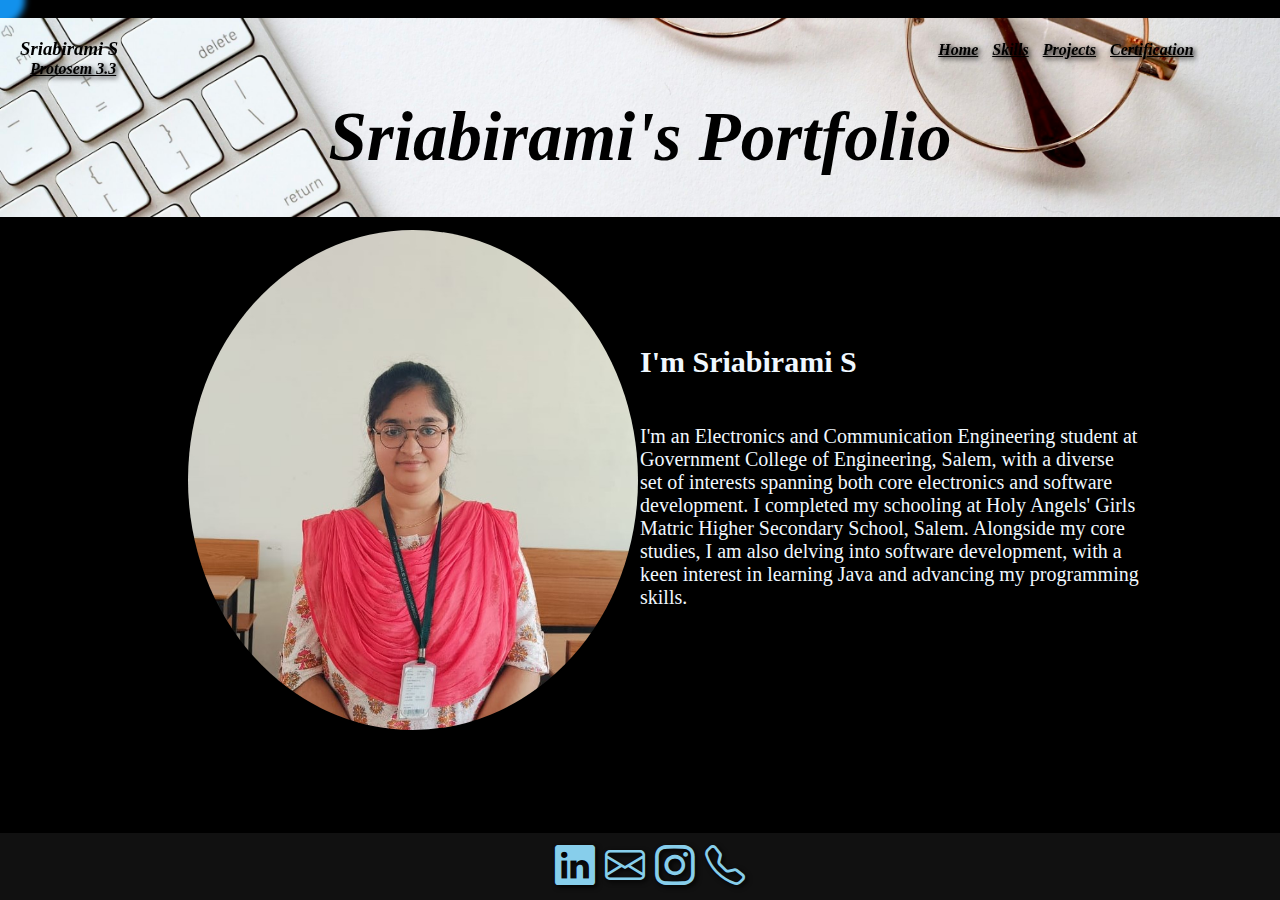
<file: index.html>
<!DOCTYPE html>
<html lang="en">
<head>
    <meta charset="UTF-8">
    <meta name="viewport" content="width=device-width, initial-scale=1.0">
    <title>Document</title>
    <link rel="stylesheet" href="./assets/css/styless.css">
    <link rel="stylesheet" href="https://cdn.jsdelivr.net/npm/bootstrap-icons@1.11.3/font/bootstrap-icons.min.css">
</head>
<body style="background-color:black;">
    <div class = "navigation">
        <br>
        <nav>
            <h3>Sriabirami S</h3>
            <ul>
                <li><a href="index.html"><b>Home</b></a></li>
               
                <li><a href="Skills.html"><b>Skills</b></a> </li>
                <li><a href="Projects.html"><b>Projects</b></a></li>
                <li><a href="certification.html"><b>Certification</b></a></li>
                <li><a href="protosem.html"><b>Protosem 3.3</b></a></li> 
               
            </ul>
            <h1>Sriabirami's Portfolio</h1>
        </nav>

    </div>
    
    <div class="content">
          <h2>I'm Sriabirami S</h2>
          <br><br>
          <p>
             I'm an Electronics and Communication Engineering student at Government College of Engineering, Salem, with a diverse set of interests spanning both core electronics and software development. I completed my schooling at Holy Angels' Girls Matric Higher Secondary School, Salem.  Alongside my core studies, I am also delving into software development, with a keen interest in learning Java and advancing my programming skills.

          </p>
          

    </div>
    <div class="image">
        <img  src="./assets/images/SRIABIRAMIS.jpg" alt="">
    </div>
    <br><br><br>
    <footer>
        <div class="icons">
            <a href="https://www.linkedin.com/in/sriabirami-s-91207a295" ><i class="bi bi-linkedin"></i></a>
        <a href="mailto:sriabirami.3.3@protosem.tech"><i class="bi bi-envelope"></i></a>
        <a href="https://www.instagram.com/abi__0210/"><i class="bi bi-instagram"></i></a>
        <a href="tel:+9361275297"><i class="bi bi-telephone"></i></a>
        </div>
    </footer>
    <div class="pointer"></div>
    <script>
        const pointer = document.querySelector('.pointer');
        const body = document.body;
        const trailLength = 15; // Adjust the number of trailing particles
        const trailParticles = [];
        const history = []; // Store mouse positions
        const historyLimit = 20; // How many past positions to remember
    
        let mouseX = 0;
        let mouseY = 0;
    
        for (let i = 0; i < trailLength; i++) {
            const trail = document.createElement('div');
            trail.classList.add('trail');
            body.appendChild(trail);
            trailParticles.push(trail);
        }
    
        body.addEventListener('mousemove', (e) => {
            mouseX = e.clientX;
            mouseY = e.clientY;
            pointer.style.left = `${mouseX}px`;
            pointer.style.top = `${mouseY}px`;
    
            pointer.style.width = '22px';
            pointer.style.height = '22px';
            setTimeout(() => {
                pointer.style.width = '20px';
                pointer.style.height = '20px';
            }, 100);
    
            // Add current mouse position to history
            history.push({ x: mouseX, y: mouseY });
            if (history.length > historyLimit) {
                history.shift(); // Remove the oldest position
            }
    
            updateTrail();
        });
    
        function updateTrail() {
            trailParticles.forEach((particle, index) => {
                const historyIndex = history.length - 1 - Math.floor(index * (history.length / trailParticles.length));
                const point = history[Math.max(0, historyIndex)];
    
                if (point) {
                    particle.style.left = `${point.x}px`;
                    particle.style.top = `${point.y}px`;
                    particle.style.opacity = (index / trailParticles.length); // Fade based on index
                    particle.style.transform = `translate(-50%, -50%) scale(${0.4 + (1 - index / trailParticles.length) * 0.6})`; // Scale based on index
                } else {
                    particle.style.opacity = 0; // Hide if no history yet
                }
            });
        }
    </script>
   
</body>
</html>
</file>
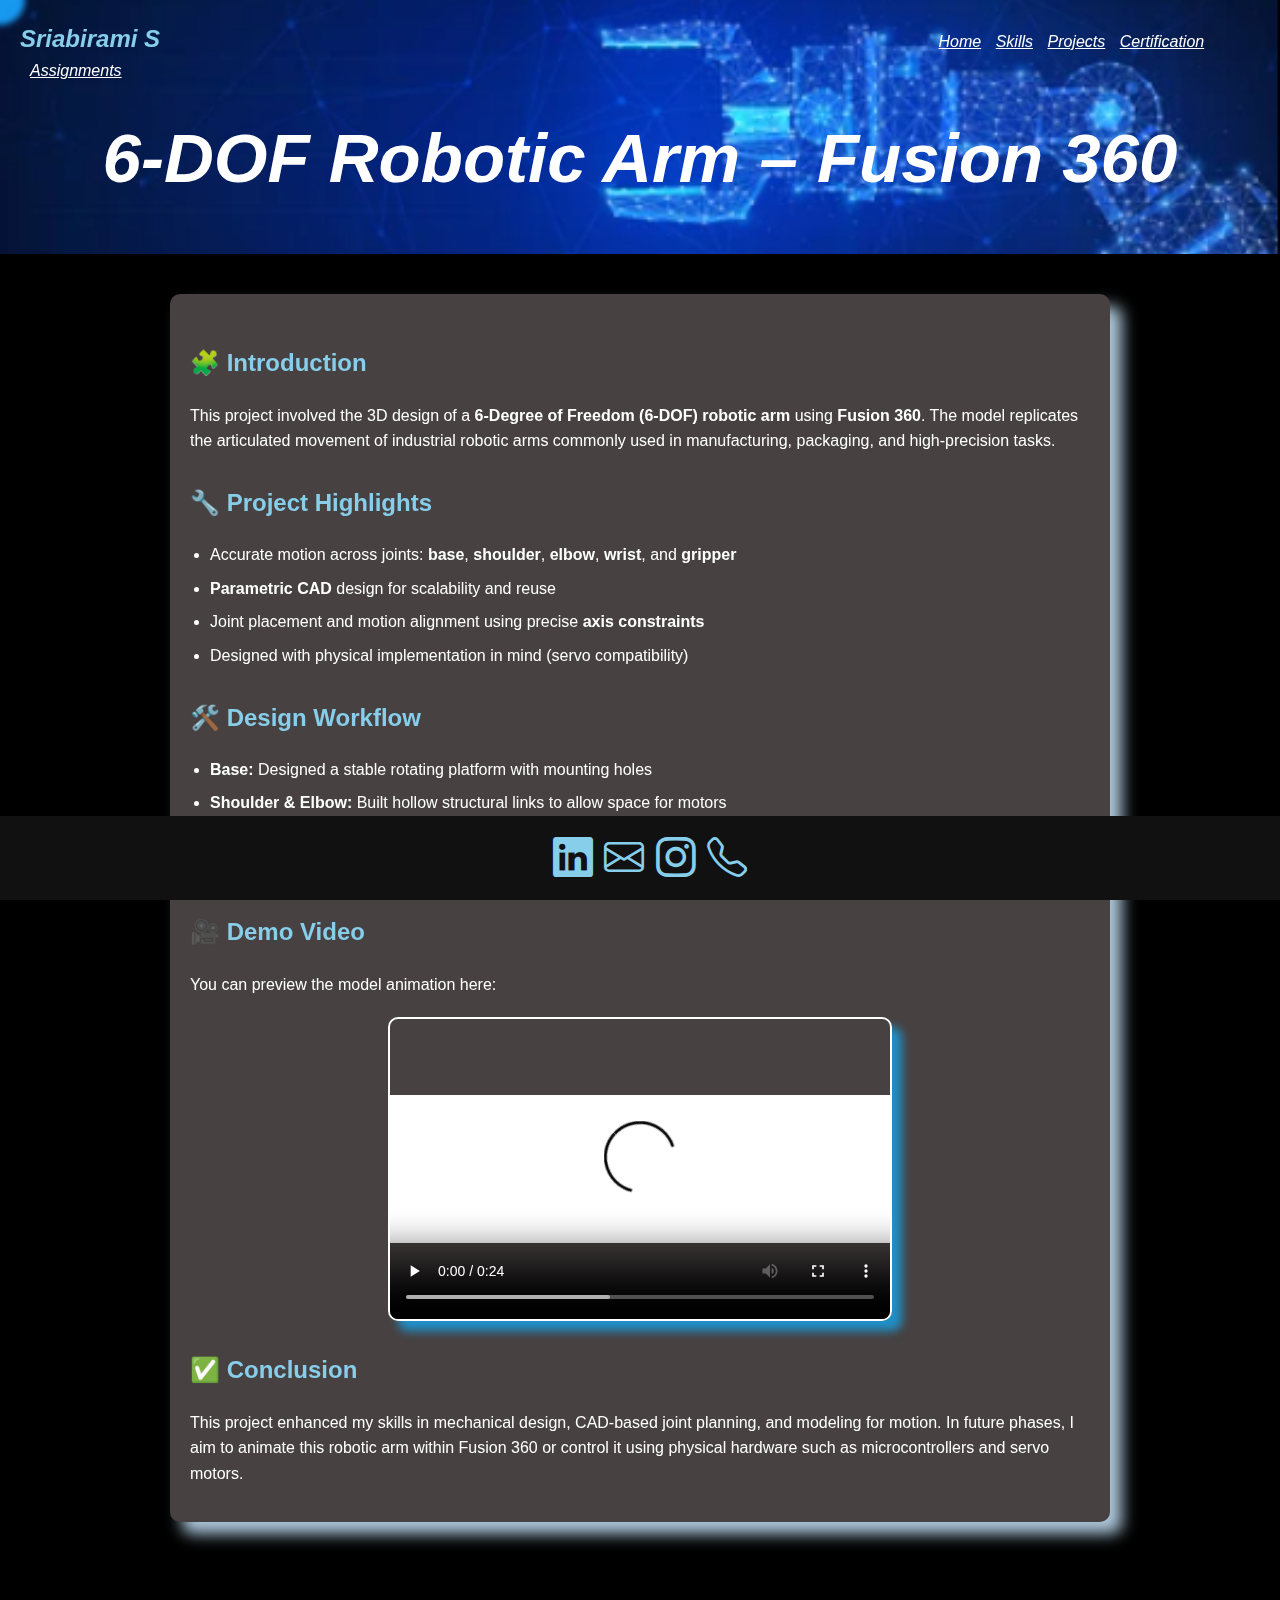
<file: arm.html>
<!DOCTYPE html>
<html lang="en">
<head>
  <meta charset="UTF-8" />
  <meta name="viewport" content="width=device-width, initial-scale=1.0"/>
  <title>6-DOF Robotic Arm Design</title>
  <link rel="stylesheet" href="./assets/css/arm.css" />
  <link rel="stylesheet" href="https://cdn.jsdelivr.net/npm/bootstrap-icons@1.11.3/font/bootstrap-icons.min.css" />
</head>
<body style="background-color: black;">

  <div class="navigation">
    <nav>
      <h2>Sriabirami S</h2>
       <ul>
        <li><a href="index.html"><u>Home</u></a></li>
        <li><a href="Skills.html"><u>Skills</u></a></li>
        <li><a href="Projects.html"><u>Projects</u></a></li>
        <li><a href="certification.html"><u>Certification</u></a></li>
        <li><a href="Assignments.html"><u>Assignments</u></a></li>
      </ul>
      <h1>6-DOF Robotic Arm – Fusion 360</h1>
    </nav>
  </div>

  <div class="container">

    <h2>🧩 Introduction</h2>
    <p>This project involved the 3D design of a <strong>6-Degree of Freedom (6-DOF) robotic arm</strong> using <strong>Fusion 360</strong>. The model replicates the articulated movement of industrial robotic arms commonly used in manufacturing, packaging, and high-precision tasks.</p>

    <h2>🔧 Project Highlights</h2>
    <ul>
      <li>Accurate motion across joints: <strong>base</strong>, <strong>shoulder</strong>, <strong>elbow</strong>, <strong>wrist</strong>, and <strong>gripper</strong></li>
      <li><strong>Parametric CAD</strong> design for scalability and reuse</li>
      <li>Joint placement and motion alignment using precise <strong>axis constraints</strong></li>
      <li>Designed with physical implementation in mind (servo compatibility)</li>
    </ul>

    <h2>🛠️ Design Workflow</h2>
    <ul>
      <li><strong>Base:</strong> Designed a stable rotating platform with mounting holes</li>
      <li><strong>Shoulder & Elbow:</strong> Built hollow structural links to allow space for motors</li>
      <li><strong>Wrist & Gripper:</strong> Modeled a parallel-jaw end effector</li>
      <li><strong>Assembly:</strong> Applied <code>Joint</code>, <code>Revolute</code>, and <code>As-Built Joint</code> tools to replicate realistic motion</li>
    </ul>

    <h2>🎥 Demo Video</h2>
    <p>You can preview the model animation here:</p>
    <video width="500" height="300" controls>
      <source src="./assets/images/arm (2).mp4" type="video/mp4">
      Your browser does not support the video tag.
    </video>

    <h2>✅ Conclusion</h2>
    <p>This project enhanced my skills in mechanical design, CAD-based joint planning, and modeling for motion. In future phases, I aim to animate this robotic arm within Fusion 360 or control it using physical hardware such as microcontrollers and servo motors.</p>

  </div>
<br><br><br><br>
  <footer>
    <div class="icons">
      <a href="https://www.linkedin.com/in/sriabirami-s-91207a295"><i class="bi bi-linkedin"></i></a>
      <a href="mailto:sriabirami.3.3@protosem.tech"><i class="bi bi-envelope"></i></a>
      <a href="https://www.instagram.com/abi__0210/"><i class="bi bi-instagram"></i></a>
      <a href="tel:+9361275297"><i class="bi bi-telephone"></i></a>
    </div>
  </footer>
   <div class="pointer"></div>
<script>
    const pointer = document.querySelector('.pointer');
    const body = document.body;
    const trailLength = 15; // Adjust the number of trailing particles
    const trailParticles = [];
    const history = []; // Store mouse positions
    const historyLimit = 20; // How many past positions to remember

    let mouseX = 0;
    let mouseY = 0;

    for (let i = 0; i < trailLength; i++) {
        const trail = document.createElement('div');
        trail.classList.add('trail');
        body.appendChild(trail);
        trailParticles.push(trail);
    }

    body.addEventListener('mousemove', (e) => {
        mouseX = e.clientX;
        mouseY = e.clientY;
        pointer.style.left = `${mouseX}px`;
        pointer.style.top = `${mouseY}px`;

        pointer.style.width = '22px';
        pointer.style.height = '22px';
        setTimeout(() => {
            pointer.style.width = '20px';
            pointer.style.height = '20px';
        }, 100);

        // Add current mouse position to history
        history.push({ x: mouseX, y: mouseY });
        if (history.length > historyLimit) {
            history.shift(); // Remove the oldest position
        }

        updateTrail();
    });

    function updateTrail() {
        trailParticles.forEach((particle, index) => {
            const historyIndex = history.length - 1 - Math.floor(index * (history.length / trailParticles.length));
            const point = history[Math.max(0, historyIndex)];

            if (point) {
                particle.style.left = `${point.x}px`;
                particle.style.top = `${point.y}px`;
                particle.style.opacity = (index / trailParticles.length); // Fade based on index
                particle.style.transform = `translate(-50%, -50%) scale(${0.4 + (1 - index / trailParticles.length) * 0.6})`; // Scale based on index
            } else {
                particle.style.opacity = 0; // Hide if no history yet
            }
        });
    }
</script>
</body>
</html>
</file>
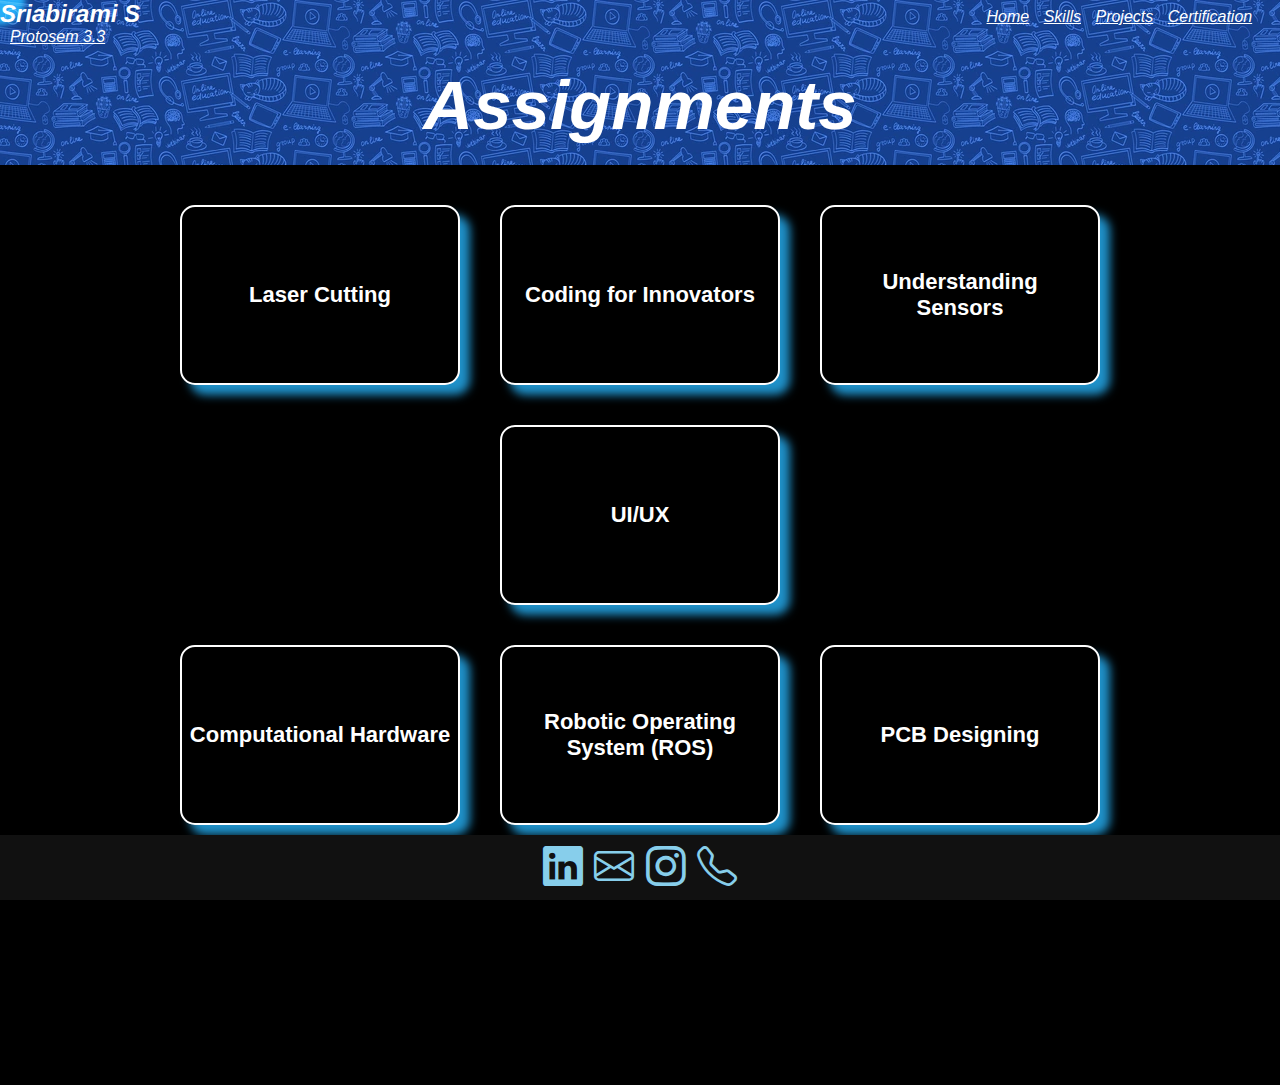
<file: Assignments.html>
<!DOCTYPE html>
<html lang="en">
<head>
  <meta charset="UTF-8" />
  <meta name="viewport" content="width=device-width, initial-scale=1.0"/>
  <title>Assignments</title>
  <link rel="stylesheet" href="https://cdn.jsdelivr.net/npm/bootstrap-icons@1.11.3/font/bootstrap-icons.min.css"/>
  <link rel="stylesheet" href="./assets/css/assignstyle.css" />
</head>
<body>

  <div class="navigation">
    <nav>
      <h2>Sriabirami S</h2>
       <ul>
        <li><a href="index.html"><u>Home</u></a></li>
        <li><a href="Skills.html"><u>Skills</u></a></li>
        <li><a href="Projects.html"><u>Projects</u></a></li>
        <li><a href="certification.html"><u>Certification</u></a></li>
        <li><a href="protosem.html"><u>Protosem 3.3</u></a></li>
      </ul>
      <h1><center>Assignments</center></h1>
    </nav>
  </div>

  <div class="assignments-container">
    <a href="assignment1.html" class="assignment-frame"><h2>Laser Cutting</h2></a>
    <a href="assignment2.html" class="assignment-frame"><h2>Coding for Innovators</h2></a>
    <a href="assignment3.html" class="assignment-frame"><h2>Understanding<br>Sensors</h2></a>
    <a href="uiux.html" class="assignment-frame"><h2>UI/UX</h2></a>
  </div>

  <div class="assignments-container">
    <a href="rfid.html" class="assignment-frame"><h2>Computational Hardware</h2></a>
    <a href="ros.html" class="assignment-frame"><h2>Robotic Operating System (ROS)</h2></a>
    <a href="pcb.html" class="assignment-frame"><h2>PCB Designing</h2></a>
    <a href="arm.html" class="assignment-frame"><h2>Robotic Arm</h2></a> <!-- New box -->
  </div>

  <footer>
    <div class="icons">
      <a href="https://www.linkedin.com/in/sriabirami-s-91207a295"><i class="bi bi-linkedin"></i></a>
      <a href="mailto:sriabirami.3.3@protosem.tech"><i class="bi bi-envelope"></i></a>
      <a href="https://www.instagram.com/abi__0210/"><i class="bi bi-instagram"></i></a>
      <a href="tel:+9361275297"><i class="bi bi-telephone"></i></a>
    </div>
  </footer>

  <div class="pointer"></div>

  <script>
    const pointer = document.querySelector('.pointer');
    const body = document.body;
    const trailLength = 15;
    const trailParticles = [];
    const history = [];
    const historyLimit = 20;

    let mouseX = 0;
    let mouseY = 0;

    for (let i = 0; i < trailLength; i++) {
      const trail = document.createElement('div');
      trail.classList.add('trail');
      body.appendChild(trail);
      trailParticles.push(trail);
    }

    body.addEventListener('mousemove', (e) => {
      mouseX = e.pageX;
      mouseY = e.pageY;
      pointer.style.left = `${mouseX}px`;
      pointer.style.top = `${mouseY}px`;
      pointer.style.width = '22px';
      pointer.style.height = '22px';
      setTimeout(() => {
        pointer.style.width = '20px';
        pointer.style.height = '20px';
      }, 100);

      history.push({ x: mouseX, y: mouseY });
      if (history.length > historyLimit) {
        history.shift();
      }

      updateTrail();
    });

    function updateTrail() {
      trailParticles.forEach((particle, index) => {
        const historyIndex = history.length - 1 - Math.floor(index * (history.length / trailParticles.length));
        const point = history[Math.max(0, historyIndex)];
        if (point) {
          particle.style.left = `${point.x}px`;
          particle.style.top = `${point.y}px`;
          particle.style.opacity = index / trailParticles.length;
          particle.style.transform = `translate(-50%, -50%) scale(${0.4 + (1 - index / trailParticles.length) * 0.6})`;
        } else {
          particle.style.opacity = 0;
        }
      });
    }
  </script>

</body>
</html>
</file>
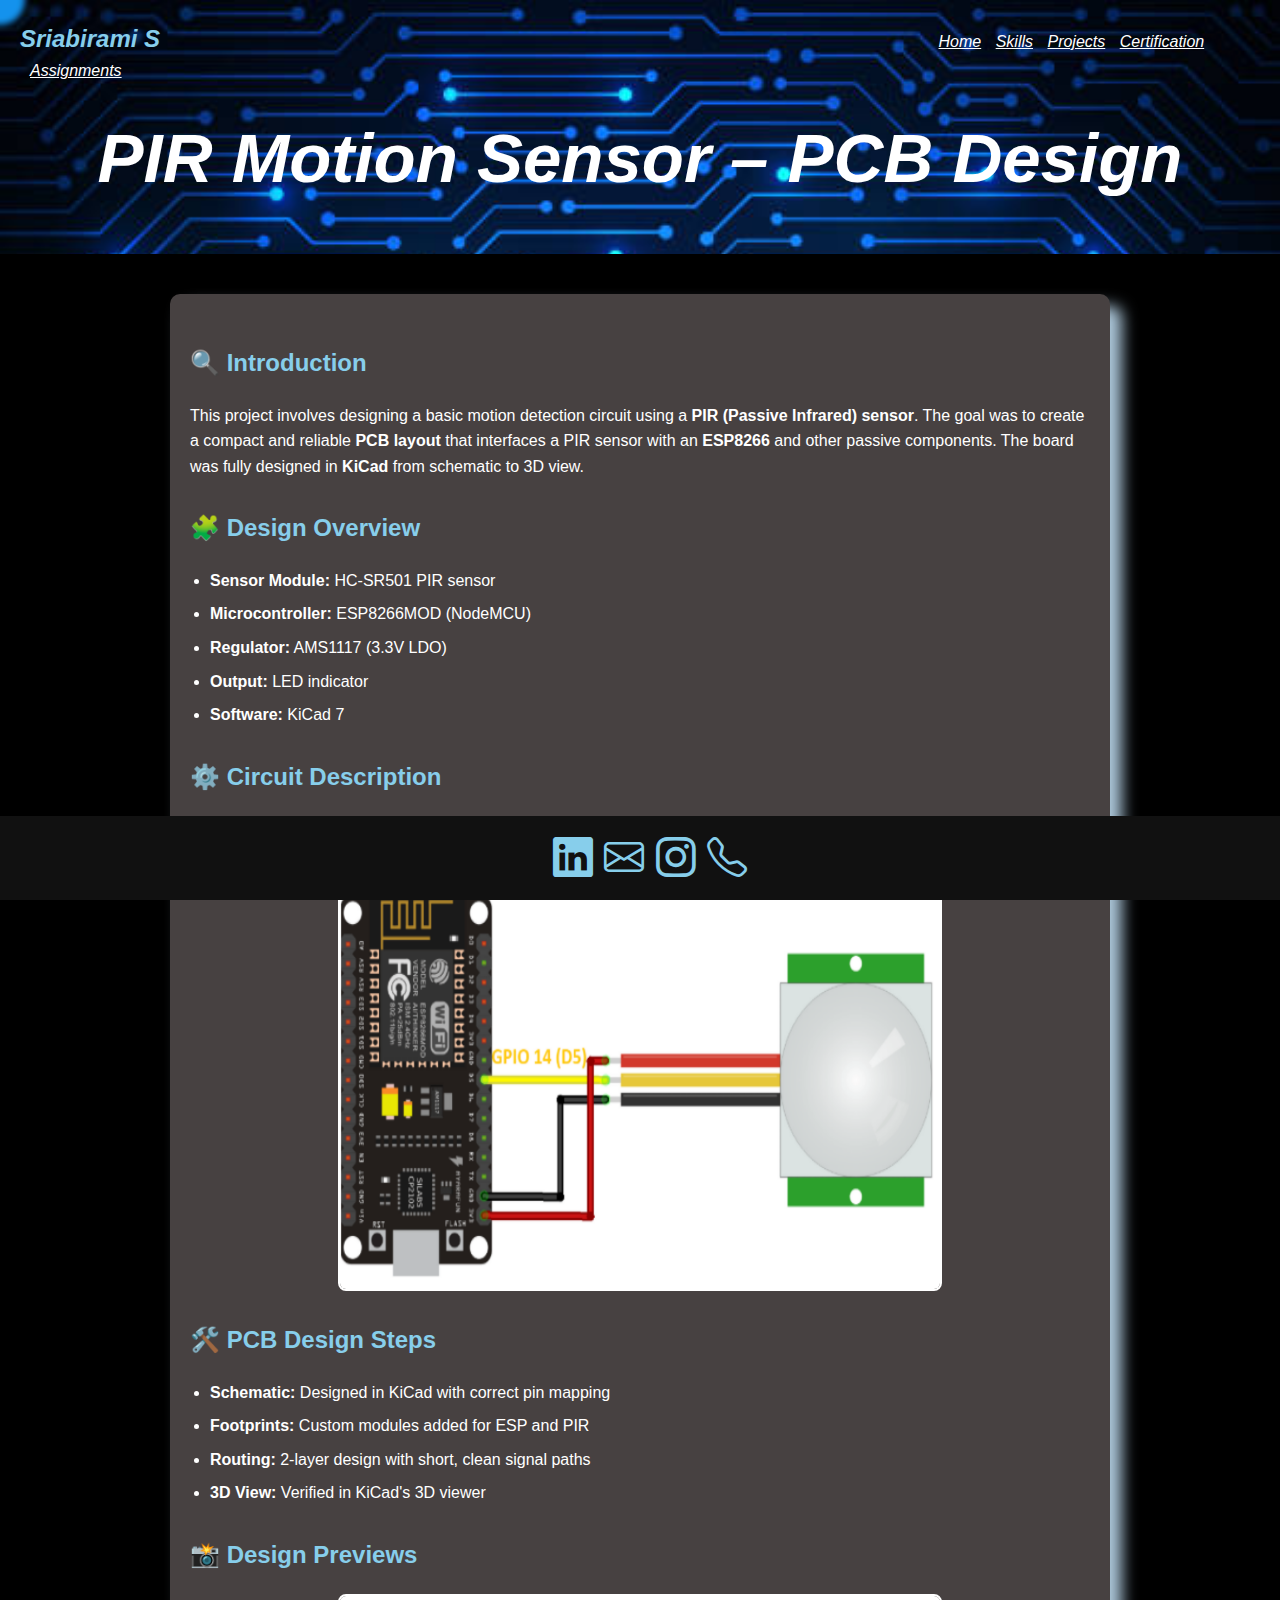
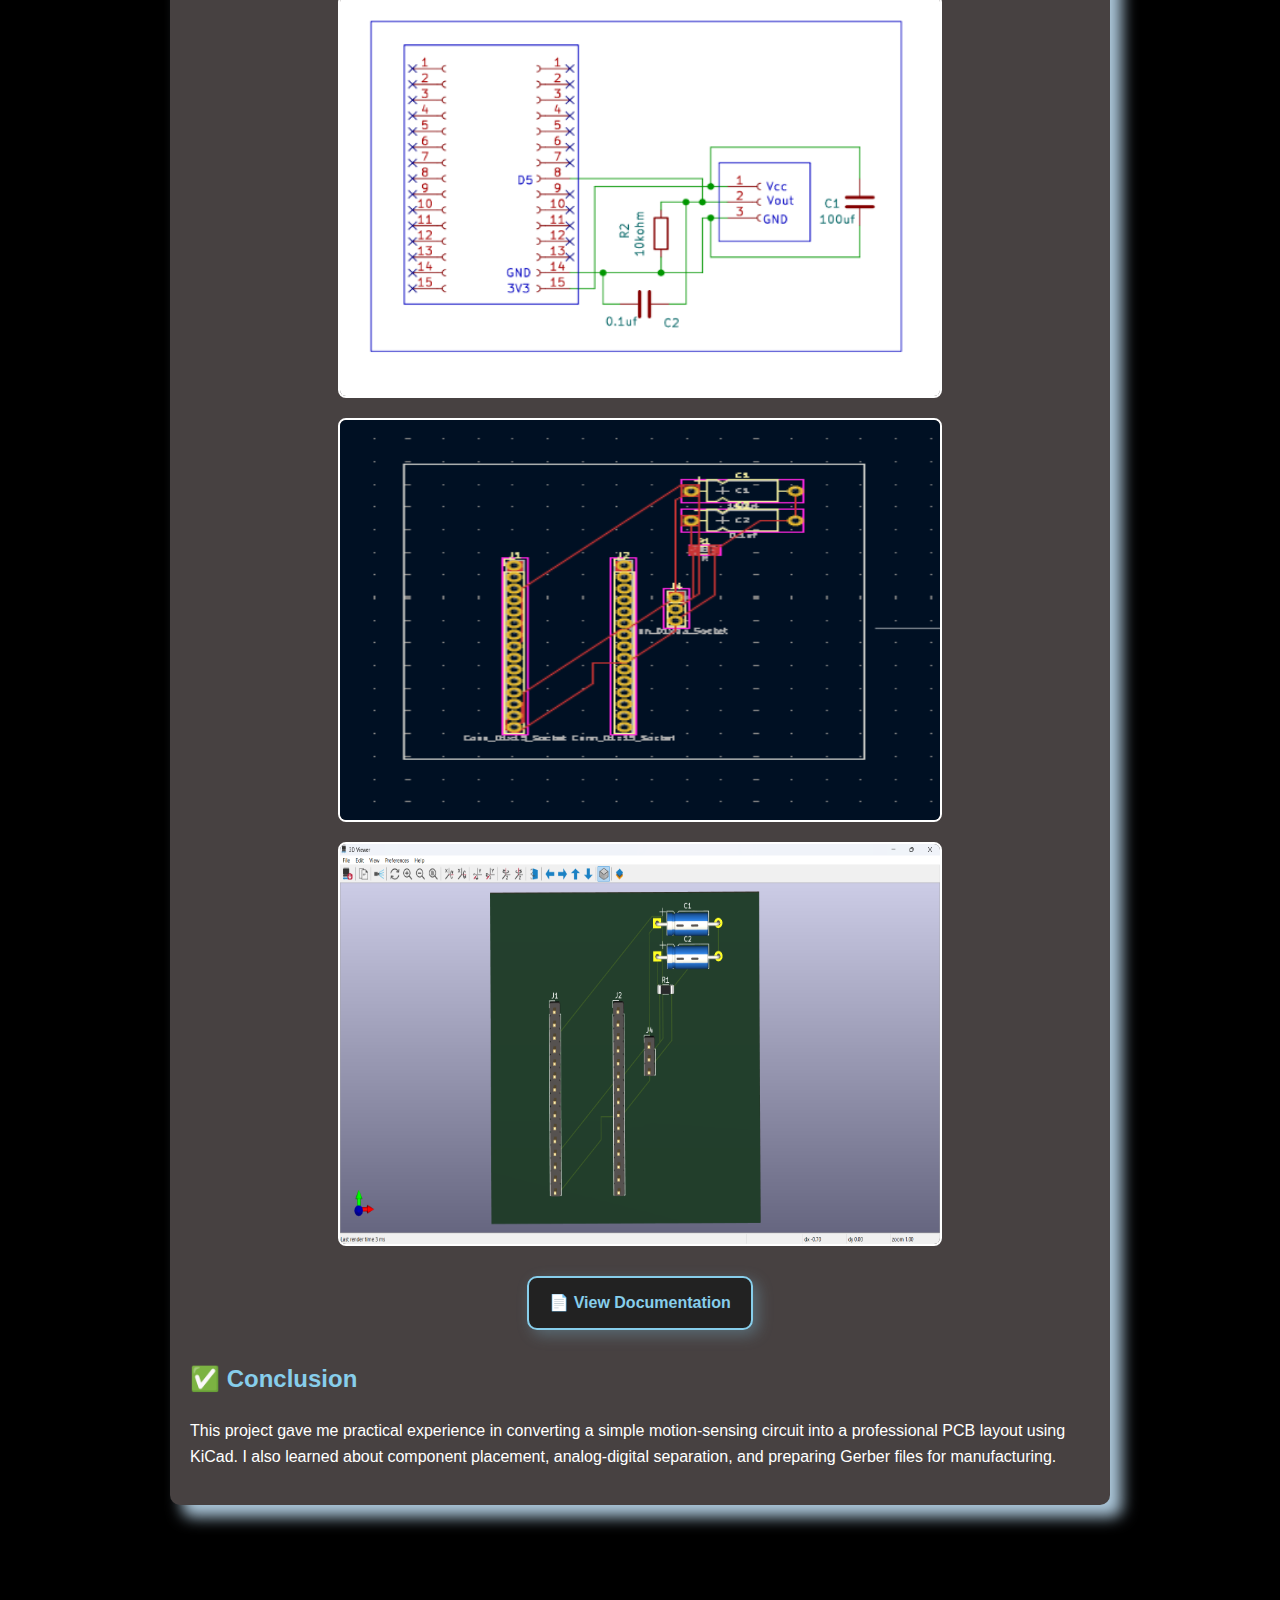
<file: pcb.html>
<!DOCTYPE html>
<html lang="en">
<head>
  <meta charset="UTF-8" />
  <meta name="viewport" content="width=device-width, initial-scale=1.0"/>
  <title>PIR Motion Sensor – PCB Design using KiCad</title>
  <link rel="stylesheet" href="./assets/css/pcb.css" />
  <link rel="stylesheet" href="https://cdn.jsdelivr.net/npm/bootstrap-icons@1.11.3/font/bootstrap-icons.min.css" />
</head>
<body style="background-color: black;">

  <div class="navigation">
    <nav>
      <h2>Sriabirami S</h2>
            <ul>
        <li><a href="index.html"><u>Home</u></a></li>
        <li><a href="Skills.html"><u>Skills</u></a></li>
        <li><a href="Projects.html"><u>Projects</u></a></li>
        <li><a href="certification.html"><u>Certification</u></a></li>
        <li><a href="Assignments.html"><u>Assignments</u></a></li>
      </ul>

      <h1>PIR Motion Sensor – PCB Design</h1>
    </nav>
  </div>

  <div class="container">

    <h2>🔍 Introduction</h2>
    <p>This project involves designing a basic motion detection circuit using a <strong>PIR (Passive Infrared) sensor</strong>. The goal was to create a compact and reliable <strong>PCB layout</strong> that interfaces a PIR sensor with an <strong>ESP8266</strong> and other passive components. The board was fully designed in <strong>KiCad</strong> from schematic to 3D view.</p>

    <h2>🧩 Design Overview</h2>
    <ul>
      <li><strong>Sensor Module:</strong> HC-SR501 PIR sensor</li>
      <li><strong>Microcontroller:</strong> ESP8266MOD (NodeMCU)</li>
      <li><strong>Regulator:</strong> AMS1117 (3.3V LDO)</li>
      <li><strong>Output:</strong> LED indicator</li>
      <li><strong>Software:</strong> KiCad 7</li>
    </ul>

    <h2>⚙️ Circuit Description</h2>
    <p>The PIR detects motion and sends a HIGH signal to the ESP8266. The ESP can be programmed to trigger an LED or send data to the cloud (e.g., Google Sheets). The board uses AMS1117 to convert 5V USB to 3.3V for the ESP8266.</p>
  <div class="images">
      <img src="./assets/images/pcbckt.png" alt="Schematic View">
  </div>
    <h2>🛠️ PCB Design Steps</h2>
    <ul>
      <li><strong>Schematic:</strong> Designed in KiCad with correct pin mapping</li>
      <li><strong>Footprints:</strong> Custom modules added for ESP and PIR</li>
      <li><strong>Routing:</strong> 2-layer design with short, clean signal paths</li>
      <li><strong>3D View:</strong> Verified in KiCad's 3D viewer</li>
    </ul>

    <h2>📸 Design Previews</h2>
    <div class="images">
      <img src="./assets/images/pcbschematic.png" alt="Schematic View">
      <img src="./assets/images/pcblayout.png" alt="">
      <img src="./assets/images/pcb3d.png" alt="PCB Layout View">
    </div>

     <div class="download-box">
  <a href="https://drive.google.com/drive/folders/1D-lUWtSolMtM7v4oyMhLSt7UpHm6Di8F?usp=sharing" download>
    📄 View Documentation 
  </a>
</div>



    <h2>✅ Conclusion</h2>
    <p>This project gave me practical experience in converting a simple motion-sensing circuit into a professional PCB layout using KiCad. I also learned about component placement, analog-digital separation, and preparing Gerber files for manufacturing.</p>

  </div>
  <br><br><br><br>

  <footer>
    <div class="icons">
      <a href="https://www.linkedin.com/in/sriabirami-s-91207a295"><i class="bi bi-linkedin"></i></a>
      <a href="mailto:sriabirami.3.3@protosem.tech"><i class="bi bi-envelope"></i></a>
      <a href="https://www.instagram.com/abi__0210/"><i class="bi bi-instagram"></i></a>
      <a href="tel:+9361275297"><i class="bi bi-telephone"></i></a>
    </div>
  </footer>
  <div class="pointer"></div>
    <script>
        const pointer = document.querySelector('.pointer');
        const body = document.body;
        const trailLength = 15; // Adjust the number of trailing particles
        const trailParticles = [];
        const history = []; // Store mouse positions
        const historyLimit = 20; // How many past positions to remember
    
        let mouseX = 0;
        let mouseY = 0;
    
        for (let i = 0; i < trailLength; i++) {
            const trail = document.createElement('div');
            trail.classList.add('trail');
            body.appendChild(trail);
            trailParticles.push(trail);
        }
    
        body.addEventListener('mousemove', (e) => {
            mouseX = e.clientX;
            mouseY = e.clientY;
            pointer.style.left = `${mouseX}px`;
            pointer.style.top = `${mouseY}px`;
    
            pointer.style.width = '22px';
            pointer.style.height = '22px';
            setTimeout(() => {
                pointer.style.width = '20px';
                pointer.style.height = '20px';
            }, 100);
    
            // Add current mouse position to history
            history.push({ x: mouseX, y: mouseY });
            if (history.length > historyLimit) {
                history.shift(); // Remove the oldest position
            }
    
            updateTrail();
        });
    
        function updateTrail() {
            trailParticles.forEach((particle, index) => {
                const historyIndex = history.length - 1 - Math.floor(index * (history.length / trailParticles.length));
                const point = history[Math.max(0, historyIndex)];
    
                if (point) {
                    particle.style.left = `${point.x}px`;
                    particle.style.top = `${point.y}px`;
                    particle.style.opacity = (index / trailParticles.length); // Fade based on index
                    particle.style.transform = `translate(-50%, -50%) scale(${0.4 + (1 - index / trailParticles.length) * 0.6})`; // Scale based on index
                } else {
                    particle.style.opacity = 0; // Hide if no history yet
                }
            });
        }
    </script>
</body>
</html>
</file>
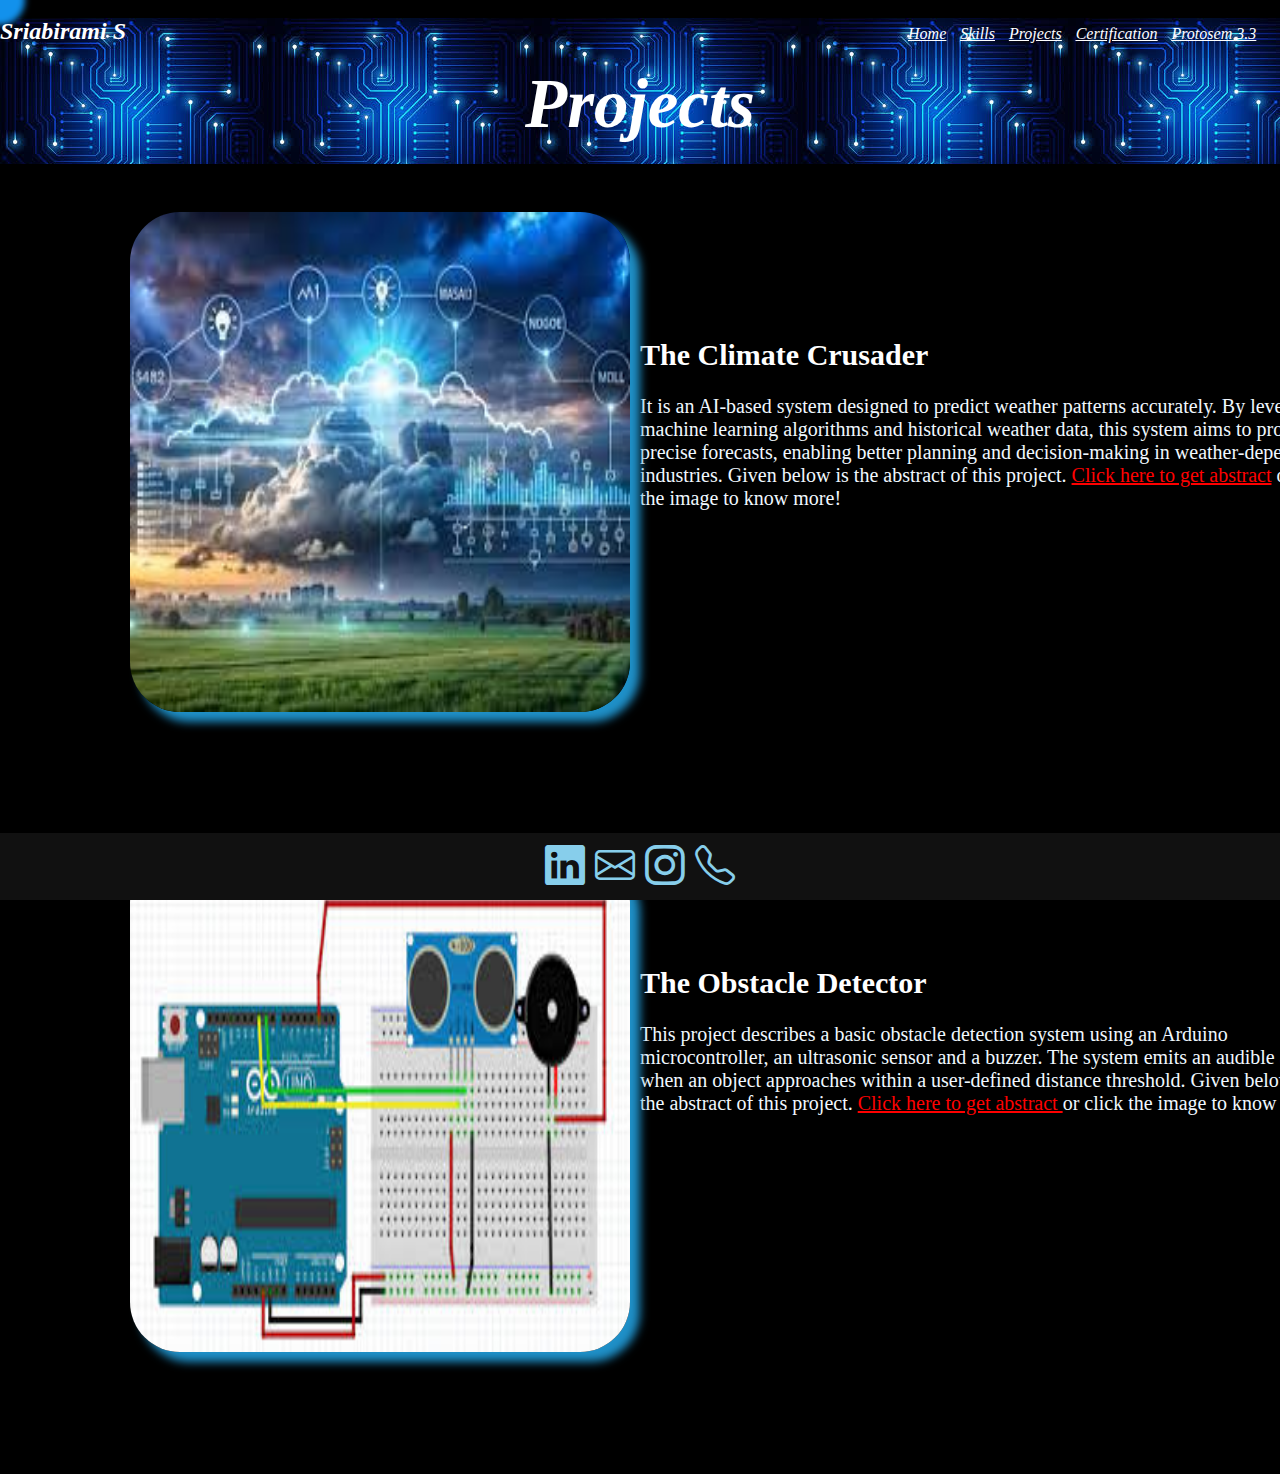
<file: Projects.html>
<!DOCTYPE html>
<html lang="en">
<head>
    <meta charset="UTF-8">
    <meta name="viewport" content="width=device-width, initial-scale=1.0">
    <title>Document</title>
    <link rel="stylesheet" href="./assets/css/pro.css">
    <link rel="stylesheet" href="https://cdn.jsdelivr.net/npm/bootstrap-icons@1.11.3/font/bootstrap-icons.min.css">

</head>
<body style="background-color: black;">
    <div class = "navigation">
        <br>
        <nav>
            <h2>Sriabirami S</h2>
             <ul>
        <li><a href="index.html"><u>Home</u></a></li>
        <li><a href="Skills.html"><u>Skills</u></a></li>
        <li><a href="Projects.html"><u>Projects</u></a></li>
        <li><a href="certification.html"><u>Certification</u></a></li>
        <li><a href="protosem.html"><u>Protosem 3.3</u></a></li>
      </ul>
            <h1>Projects</h1>
        </nav>

    </div>
    
    <div class="content">
        <br><br>
        <h2>The Climate Crusader</h2>
        <br><br>
        <p>
            It is an AI-based system designed to predict weather patterns accurately. By leveraging machine learning algorithms and historical weather data, this system aims to provide precise forecasts, enabling better planning and decision-making in weather-dependent industries. Given below is the abstract of this project.
            <a href="https://docs.google.com/document/d/1-s8Y1v5BCbj3ulhOT3BRDUtqG1Q2jgYiAZ4DdXIR-OM/edit?usp=sharing">Click here to get abstract</a> or click the image to know more!
        </p>
        

  </div>
  <div class="image">
    <br>
    <br><br><br>
    <a href="https://docs.google.com/document/d/1-s8Y1v5BCbj3ulhOT3BRDUtqG1Q2jgYiAZ4DdXIR-OM/edit?usp=sharing"><img src="./assets/images/climate crusaer img.jpg" alt=""></a>
  </div>
  <div class="content">
    <br><br>
    <h2>The Obstacle Detector</h2>
    <br><br>
    <p>
        This project describes a basic obstacle detection system using an Arduino microcontroller, an ultrasonic sensor and a buzzer. The system emits an audible alert when an object approaches within a user-defined distance threshold. Given below is the abstract of this project.  
        <a href="https://docs.google.com/document/d/1pJfvBawCew-Cg4qA6iscbQDtdi9ku130wL1S-3nTBPs/edit?usp=sharing">Click here to get abstract </a> or click the image to know more!
    </p>
    

</div>
<div class="image1">
<br>
<br><br><br>
<a href="https://docs.google.com/document/d/1pJfvBawCew-Cg4qA6iscbQDtdi9ku130wL1S-3nTBPs/edit?usp=sharing"><img src="./assets/images/obstacle detector img.jpg"></a>
</div>
<br><br><br>
    <footer>
        <div class="icons">
            <a href="https://www.linkedin.com/in/sriabirami-s-91207a295" ><i class="bi bi-linkedin"></i></a>
        <a href="mailto:sriabirami.3.3@protosem.tech"><i class="bi bi-envelope"></i></a>
        <a href="https://www.instagram.com/abi__0210/"><i class="bi bi-instagram"></i></a>
        <a href="tel:+9361275297"><i class="bi bi-telephone"></i></a>
        </div>
    </footer>
    <div class="pointer"></div>
<script>
    const pointer = document.querySelector('.pointer');
    const body = document.body;
    const trailLength = 15; // Adjust the number of trailing particles
    const trailParticles = [];
    const history = []; // Store mouse positions
    const historyLimit = 20; // How many past positions to remember

    let mouseX = 0;
    let mouseY = 0;

    for (let i = 0; i < trailLength; i++) {
        const trail = document.createElement('div');
        trail.classList.add('trail');
        body.appendChild(trail);
        trailParticles.push(trail);
    }

    body.addEventListener('mousemove', (e) => {
        mouseX = e.clientX;
        mouseY = e.clientY;
        pointer.style.left = `${mouseX}px`;
        pointer.style.top = `${mouseY}px`;

        pointer.style.width = '22px';
        pointer.style.height = '22px';
        setTimeout(() => {
            pointer.style.width = '20px';
            pointer.style.height = '20px';
        }, 100);

        // Add current mouse position to history
        history.push({ x: mouseX, y: mouseY });
        if (history.length > historyLimit) {
            history.shift(); // Remove the oldest position
        }

        updateTrail();
    });

    function updateTrail() {
        trailParticles.forEach((particle, index) => {
            const historyIndex = history.length - 1 - Math.floor(index * (history.length / trailParticles.length));
            const point = history[Math.max(0, historyIndex)];

            if (point) {
                particle.style.left = `${point.x}px`;
                particle.style.top = `${point.y}px`;
                particle.style.opacity = (index / trailParticles.length); // Fade based on index
                particle.style.transform = `translate(-50%, -50%) scale(${0.4 + (1 - index / trailParticles.length) * 0.6})`; // Scale based on index
            } else {
                particle.style.opacity = 0; // Hide if no history yet
            }
        });
    }
</script>
</body>
</html>
</file>
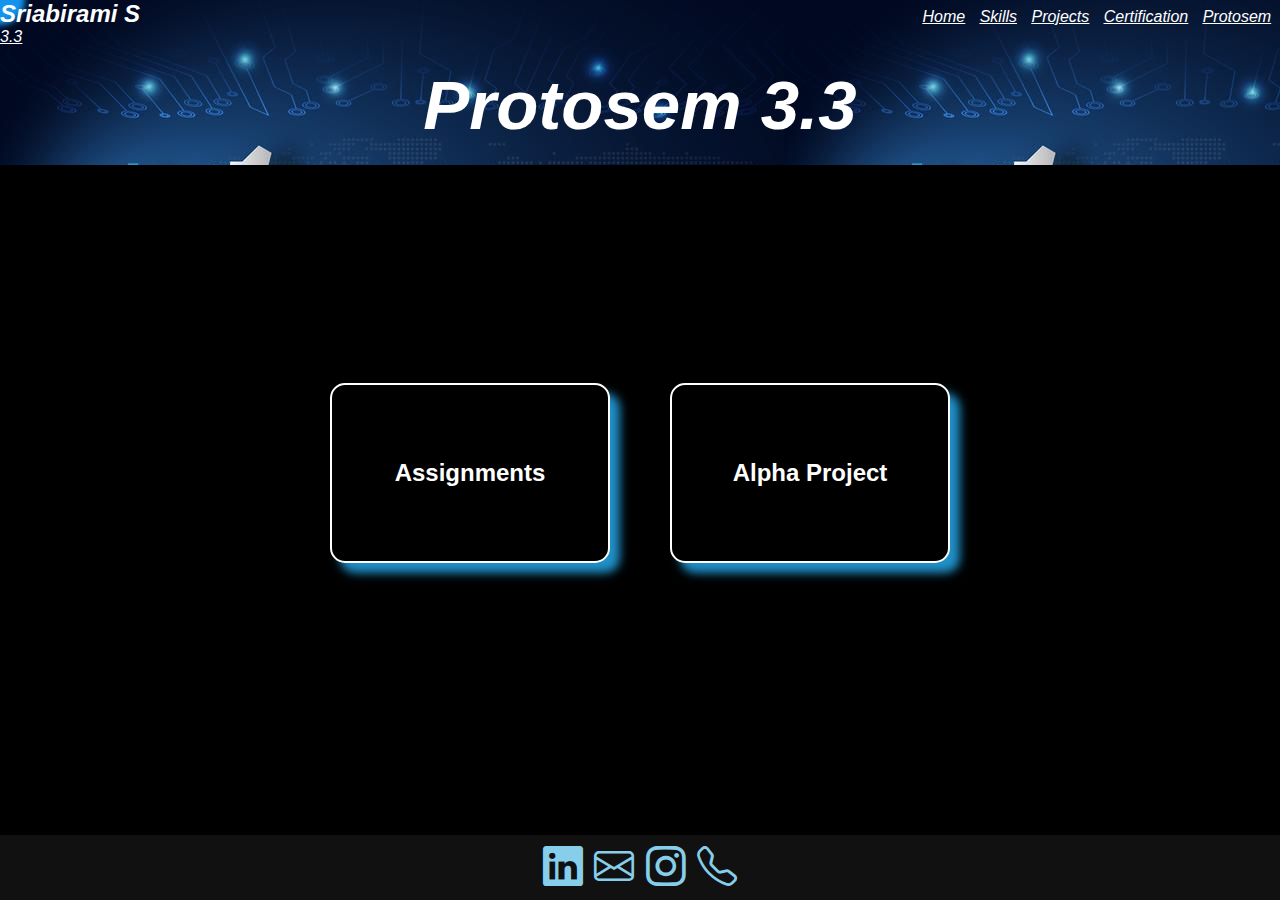
<file: protosem.html>
<!DOCTYPE html>
<html lang="en">
<head>
  <meta charset="UTF-8" />
  <meta name="viewport" content="width=device-width, initial-scale=1.0"/>
  <title>Protosem 3.3</title>
  <link rel="stylesheet" href="https://cdn.jsdelivr.net/npm/bootstrap-icons@1.11.3/font/bootstrap-icons.min.css"/>
  <link rel="stylesheet" href="./assets/css/protosemstyle.css" />
</head>
<body>

  <div class="navigation">
    <nav>
      <h2>Sriabirami S</h2>
      <ul>
        <li><a href="index.html"><u>Home</u></a></li>
        <li><a href="Skills.html"><u>Skills</u></a></li>
        <li><a href="Projects.html"><u>Projects</u></a></li>
        <li><a href="certification.html"><u>Certification</u></a></li>
        <li><a href="protosem.html"><u>Protosem 3.3</u></a></li>
      </ul>
      <h1><center>Protosem 3.3</center></h1>
    </nav>
  </div>

  <main>
    <div class="project-box-container">
      <a href="assignments.html" class="project-box">
        <h2>Assignments</h2>
      </a>
      <a href="alpha.html" class="project-box">
        <h2>Alpha Project</h2>
      </a>
    </div>
  </main>

  <footer>
    <div class="icons">
      <a href="https://www.linkedin.com/in/sriabirami-s-91207a295"><i class="bi bi-linkedin"></i></a>
      <a href="mailto:sriabirami.3.3@protosem.tech"><i class="bi bi-envelope"></i></a>
      <a href="https://www.instagram.com/abi__0210/"><i class="bi bi-instagram"></i></a>
      <a href="tel:+9361275297"><i class="bi bi-telephone"></i></a>
    </div>
  </footer>

  <div class="pointer"></div>

  <script>
    const pointer = document.querySelector('.pointer');
    const body = document.body;
    const trailLength = 15;
    const trailParticles = [];
    const history = [];
    const historyLimit = 20;

    let mouseX = 0;
    let mouseY = 0;

    for (let i = 0; i < trailLength; i++) {
      const trail = document.createElement('div');
      trail.classList.add('trail');
      body.appendChild(trail);
      trailParticles.push(trail);
    }

    body.addEventListener('mousemove', (e) => {
      mouseX = e.pageX;
      mouseY = e.pageY;
      pointer.style.left = `${mouseX}px`;
      pointer.style.top = `${mouseY}px`;
      pointer.style.width = '22px';
      pointer.style.height = '22px';
      setTimeout(() => {
        pointer.style.width = '20px';
        pointer.style.height = '20px';
      }, 100);

      history.push({ x: mouseX, y: mouseY });
      if (history.length > historyLimit) {
        history.shift();
      }

      updateTrail();
    });

    function updateTrail() {
      trailParticles.forEach((particle, index) => {
        const historyIndex = history.length - 1 - Math.floor(index * (history.length / trailParticles.length));
        const point = history[Math.max(0, historyIndex)];
        if (point) {
          particle.style.left = `${point.x}px`;
          particle.style.top = `${point.y}px`;
          particle.style.opacity = index / trailParticles.length;
          particle.style.transform = `translate(-50%, -50%) scale(${0.4 + (1 - index / trailParticles.length) * 0.6})`;
        } else {
          particle.style.opacity = 0;
        }
      });
    }
  </script>

</body>
</html>
</file>
<file: assets/css/styless.css>
*{
    padding: 0;
    margin: 0;
}
/*nav{
  background-color:skyblue;
  color: black;
  padding-left: 0px;
  padding-right: 0px;
  padding-top: 20px;
  padding-bottom: 20px;
  font-style: italic;
padding-left: 0px;
}*/
h1{
  color: black;
  
  text-align: center;
  padding-top: 20px;
  padding-bottom: 20px;
  font-size: 69px;
font-style: oblique;
  margin:0;
  transition: text-shadow 0.3s ease-in-out, transform 0.3s ease-in-out;
}
h1:hover {
  text-shadow:5px 5px 7px rgb(31, 144, 200);
  transform: scale(1.05); /* Make the text scale up slightly on hover */
}
/*nav{
  background-image: url(../images/homebg2.jpg);
  color: white;
  
  font-style: italic;
}*/
/*nav{
  background-image: url(../images/homebg.webp);
  background-size: cover;
  background-position: center;
  background-repeat: no-repeat;
  background-attachment: fixed;
  color: white;
  font-style: italic;
}*/
nav{
  background-image: url(../images/homebg3.jpg);
  background-size: cover;
  background-position: center;
  background-repeat: no-repeat;
  background-attachment: fixed;
  color: black;
  font-style: italic;
  
  padding: 20px;
  backdrop-filter: blur(10px); /* Adds a blur effect to the background */
}


ul,li,h3{
  display: inline;
}
ul{
  margin-left: 65%;
  text-shadow: 2px 2px 5px black;
}
li{
  margin-left: 10px;
  cursor: pointer;
  text-shadow: 2px 2px 5px black;
}
a{
color:black;
text-shadow: 2px 2px 5px black;

}
a:hover{
  color: skyblue;
}
.content{
  height:500px;
  width: 500px;
  color: aliceblue;
  font-size: 20px;
  margin-left: 50%;
  margin-top: 10%;
  margin-right: 10%;
  

}
.image{
  height:500px;
  width:400px;
   position: absolute;
   top: 70px;
   left: 60px;
  margin-left: 10%;
  margin-right:70% ;
 
}
.image img{
  height:500px;
width:450px;
margin-top: 40%;
justify-content: center;
border-radius: 70%;
display:flex;
transition: transform 0.3s ease-in-out, box-shadow 0.3s ease-in-out;
 

}
.image:hover img {
  transform: scale(1.05);
  box-shadow: 12px 12px 15px rgb(18, 145, 236);
}
.icons{
  text-align: center;
  padding: 10px;
  font-size: 40px;
  background-color: #111;
  position: fixed;
  bottom: 0;
  width: 100%;
  margin:0px;
}
.icons a{
  color: skyblue;
  text-decoration: none;
  display: inline-block; /* Ensure transform works correctly */
transition: transform 0.3s ease-in-out;
  /*margin: 0 15px;*/
}
.icons a:hover{
  color: white;
  transform: scale(1.2); 
}
 body {
        cursor: none; /* Hide the default cursor */
    }

    .pointer {
        position: fixed;
        top: 0;
        left: 0;
        width: 50px; /* Slightly bigger main pointer */
        height: 50px; 
        
        background: radial-gradient(circle, rgb(18,145,236) 0%, rgb(18,145,236) 100%);
        border-radius: 50%;
        pointer-events: none;
        transform: translate(-50%, -50%);
        z-index: 9999;
        mix-blend-mode: screen;
        transition: width 0.1s ease-out, height 0.1s ease-out, opacity 0.2s ease-in-out;
        filter: blur(3px);
    }

    .trail {
        position: fixed;
        top: 0;
        left: 0;
        width: 30px;
        height: 30px;
        background:rgb(18,145,236);
        border-radius: 50%;
        pointer-events: none;
        transform: translate(-50%, -50%);
        z-index: 9998;
        opacity: 0;
        transition: opacity 0.3s ease-in-out, transform 0.2s ease-out;
        filter: blur(2px);
    }
</file>
<file: assets/css/arm.css>
body {
  font-family: 'Segoe UI', sans-serif;
  background-color: black;
  color: white;
  margin: 0;
  padding: 0;
  line-height: 1.6;
  cursor:none;
}

nav {
  background-image: url(../images/armbg.png);
  background-size: cover;
  background-repeat: no-repeat;
  color: white;
  padding: 20px;
  font-style: italic;
}
nav h1 {
  color: white;
  text-align: center;
  padding-top: 20px;
  padding-bottom: 20px;
  font-size: 69px;
  font-style: italic;
  margin: 0;
}
 h1{
   transition: text-shadow 0.3s ease-in-out, transform 0.3s ease-in-out;
}
h1:hover {
  text-shadow:5px 5px 7px rgb(37, 39, 41);
  transform: scale(1.05); /* Make the text scale up slightly on hover */
}

nav ul, nav li, nav h2 {
  display: inline;
}
nav ul {
  margin-left: 60%;
}
nav li {
  margin-left: 10px;
}
nav a {
  color: white;
  text-decoration: none;
}
nav a:hover {
  color: skyblue;
}

.container {
  max-width: 900px;
  margin: 40px auto;
  padding: 20px;
  background-color: rgb(71, 65, 65);
  border-radius: 10px;
  box-shadow: 12px 12px 15px rgb(172, 199, 218);
}

h2 {
  color: skyblue;
  margin-top: 30px;
}
ul {
  padding-left: 20px;
}
ul li {
  margin-bottom: 8px;
}
video {
  display: block;
  margin: 20px auto;
  border: 2px solid white;
  border-radius: 10px;
      box-shadow: 10px 10px 10px rgb(31, 144, 200);

}

.icons {
  text-align: center;
  padding: 10px;
  font-size: 40px;
  background-color: #111;
  position: fixed;
  bottom: 0;
  width: 100%;
}
.icons a {
  color: skyblue;
  text-decoration: none;
  display: inline-block;

  transition: transform 0.3s ease-in-out;
}
.icons a:hover {
  color: white;
  transform: scale(1.2);
}

.pointer {
  position: fixed;
  top: 0;
  left: 0;
  width: 50px;
  height: 50px;
  background: radial-gradient(circle, rgb(18,145,236) 0%, rgb(18,145,236) 100%);
  border-radius: 50%;
  pointer-events: none;
  transform: translate(-50%, -50%);
  z-index: 9999;
  mix-blend-mode: screen;
  transition: width 0.1s ease-out, height 0.1s ease-out, opacity 0.2s ease-in-out;
  filter: blur(3px);
}

.trail {
  position: fixed;
  top: 0;
  left: 0;
  width: 30px;
  height: 30px;
  background: rgb(18,145,236);
  border-radius: 50%;
  pointer-events: none;
  transform: translate(-50%, -50%);
  z-index: 9998;
  opacity: 0;
  transition: opacity 0.3s ease-in-out, transform 0.2s ease-out;
  filter: blur(2px);
}
</file>
<file: assets/css/pcb.css>
body {
  font-family: 'Segoe UI', sans-serif;
  background-color: black;
  color: white;
  margin: 0;
  padding: 0;
  line-height: 1.6;
  cursor: none ;
}

nav {
  background-image: url(../images/pcbback.jpg);
  background-size: cover;
  background-repeat: no-repeat;
  color: white;
  padding: 20px;
  font-style: italic;
}
nav h1 {
  color: white;
  text-align: center;
  padding-top: 20px;
  padding-bottom: 20px;
  font-size: 69px;
  font-style: italic;
  margin: 0;
}
 h1{
   transition: text-shadow 0.3s ease-in-out, transform 0.3s ease-in-out;
}
h1:hover {
  text-shadow:5px 5px 7px rgb(104, 145, 212);
  transform: scale(1.05); /* Make the text scale up slightly on hover */
}
nav ul, nav li, nav h2 {
  display: inline;
}
nav ul {
  margin-left: 60%;
}
nav li {
  margin-left: 10px;
}
nav a {
  color: white;
  text-decoration: none;
}
nav a:hover {
  color: skyblue;
}
.download-box {
  width: fit-content;
  margin: 30px auto;
  padding: 12px 20px;
  background-color: #222;
  border: 2px solid skyblue;
  border-radius: 10px;
  text-align: center;
  box-shadow: 5px 5px 15px rgba(135, 206, 235, 0.3);
}

.download-box a {
  color: skyblue;
  text-decoration: none;
  font-size: 16px;
  font-weight: bold;
}

.download-box a:hover {
  color: white;
}
.container {
  max-width: 900px;
  margin: 40px auto;
  padding: 20px;
  background-color: rgb(71, 65, 65);
  border-radius: 10px;
  box-shadow: 12px 12px 15px rgb(172, 199, 218);
}

h2 {
  color: skyblue;
  margin-top: 30px;
}
ul {
  padding-left: 20px;
}
ul li {
  margin-bottom: 8px;
}

.images {
  display: flex;
  flex-direction: column;
  align-items: center;
  gap: 20px;
  margin-top: 20px;
}
.images img {
  width: 80%;
  max-width: 600px;
  border: 2px solid white;
  border-radius: 8px;
}
img{
    width: 500px;
    height: 400px;
}

.icons {
  text-align: center;
  padding: 10px;
  font-size: 40px;
  background-color: #111;
  position: fixed;
  bottom: 0;
  width: 100%;
}
.icons a {
  color: skyblue;
  text-decoration: none;
  display: inline-block;
  transition: transform 0.3s ease-in-out;
}
.icons a:hover {
  color: white;
  transform: scale(1.2);
}
.pointer {
  position: fixed;
  top: 0;
  left: 0;
  width: 50px;
  height: 50px;
  background: radial-gradient(circle, rgb(18,145,236) 0%, rgb(18,145,236) 100%);
  border-radius: 50%;
  pointer-events: none;
  transform: translate(-50%, -50%);
  z-index: 9999;
  mix-blend-mode: screen;
  transition: width 0.1s ease-out, height 0.1s ease-out, opacity 0.2s ease-in-out;
  filter: blur(3px);
}

.trail {
  position: fixed;
  top: 0;
  left: 0;
  width: 30px;
  height: 30px;
  background: rgb(18,145,236);
  border-radius: 50%;
  pointer-events: none;
  transform: translate(-50%, -50%);
  z-index: 9998;
  opacity: 0;
  transition: opacity 0.3s ease-in-out, transform 0.2s ease-out;
  filter: blur(2px);
}
</file>
<file: assets/css/pro.css>
* {
  margin: 0;
  padding: 0;
  box-sizing: border-box;
}
    h1 {
      color: white;

      text-align: center;
      padding-top: 20px;
      padding-bottom: 20px;
      font-size: 69px;
      font-style: italic;
      margin:0;
      transition: text-shadow 0.3s ease-in-out, transform 0.3s ease-in-out;
  }
  
  h1:hover {
    text-shadow:5px 5px 7px rgb(31, 144, 200);
    transform: scale(1.05); /* Make the text scale up slightly on hover */
  }


nav{
  background-image: url(../images/projectbimg.jpg);
   
    color: white;
    
    font-style: italic;
  }
  ul,li,h2{
    display: inline;
  }
   nav ul{
    margin-left: 60%;
  }
  nav li{
    margin-left: 10px;
    cursor: pointer;
  }
   nav a{
  color:white;
  
  }
  a:hover{
    color: skyblue;
  }
.pro1 p{
    font-size: 20px;
    color: white;
}
h2{
    color:white;
}
.pro1 img{
    width:555px;
    height: 555px;
}
a{
    color: red;
}
.pro2 p{
    font-size: 20px;
    color: white;   
}
.icons{
  text-align: center;
  padding: 10px;
  font-size: 40px;
  background-color: #111;
  position: fixed;
  bottom: 0;
  width: 100%;
  margin:0px;
}
.icons a{
  color: skyblue;
  text-decoration: none;
  display: inline-block; /* Ensure transform works correctly */
transition: transform 0.3s ease-in-out;
  /*margin: 0 15px;*/
}
.icons a:hover{
  color: white;
  transform: scale(1.2); 
}
  .content{
    height:500px;
    width: 700px;
    color: aliceblue;
    font-size: 20px;
    margin-left: 50%;
    margin-top: 10%;
    margin-right: 10%;
    
  
  }
  .image{
    height:500px;
    width:400px;
     position: absolute;
     top: 60px;
     left:2px;
    margin-left: 10%;
    margin-right:70% ;
   
  }
  .image img{
    height:500px;
    width:500px;
   margin-top: 20%;
    justify-content: center;
    border-radius: 10%;
    display:flex;
    transition: transform 0.3s ease-in-out, box-shadow 0.3s ease-in-out; 
    box-shadow: 10px 10px 10px rgb(31, 144, 200);
   
  
  }
  .image:hover img {
    transform: scale(1.05); /* Adjust the scale factor for the pop-up size */
    box-shadow: 12px 12px 15px skyblue; /* Optional: Adjust hover shadow */
}
  .image1{
    height:500px;
    width:400px;
     position: absolute;
     top: 700px;
     left: 2px;
    margin-left: 10%;
    margin-right:70% ;
   
  }
  .image1 img{
    height:500px;
    width:500px;
   margin-top: 20%;
    justify-content: center;
    border-radius: 10%;
    display:flex;
    transition: transform 0.3s ease-in-out, box-shadow 0.3s ease-in-out; 
    /*border: solid skyblue 10px;*/
    box-shadow: 10px 10px 10px rgb(31, 144, 200);
   
  
  }
  .image1:hover img{
    transform: scale(1.05); /* Adjust the scale factor for the pop-up size */
    box-shadow: 12px 12px 15px skyblue; /* Optional: Adjust hover shadow */
}
  body {
    cursor: none; /* Hide the default cursor */
}

.pointer {
    position: fixed;
    top: 0;
    left: 0;
    width: 50px; /* Slightly bigger main pointer */
    height: 50px; 
    background: radial-gradient(circle, rgb(18,145,236) 0%, rgb(18,145,236) 100%);
    border-radius: 50%;
    pointer-events: none;
    transform: translate(-50%, -50%);
    z-index: 9999;
    mix-blend-mode: screen;
    transition: width 0.1s ease-out, height 0.1s ease-out, opacity 0.2s ease-in-out;
    filter: blur(3px);
}

.trail {
    position: fixed;
    top: 0;
    left: 0;
    width: 30px;
    height: 30px;
    background:rgb(18,145,236);
    border-radius: 50%;
    pointer-events: none;
    transform: translate(-50%, -50%);
    z-index: 9998;
    opacity: 0;
    transition: opacity 0.3s ease-in-out, transform 0.2s ease-out;
    filter: blur(2px);
}
</file>
<file: assets/css/protosemstyle.css>
* {
  margin: 0;
  padding: 0;
  box-sizing: border-box;
}
html, body {
  height: 100%;
  width: 100%;
  overflow-x: hidden;
  background-color: black;
  cursor: none;
  font-family: Arial, sans-serif;
  display: flex;
  flex-direction: column;
}

/* Navigation */
nav {
  background-image: url(../images/protosem\ bg.jpg);
  color: white;
  font-style: italic;
}
  
  ul,li,h2{
    display: inline;
  }
   nav ul{
    margin-left: 60%;
  }
  nav li{
    margin-left: 10px;
    cursor: pointer;
  }
  a{
  color:white;
  
  }
  a:hover{
    color: skyblue;
  }
h1 {
  color: white;
  text-align: center;
  padding-top: 20px;
  padding-bottom: 20px;
  font-size: 69px;
  font-style: italic;
  transition: text-shadow 0.3s ease-in-out, transform 0.3s ease-in-out;
}
h1:hover {
  text-shadow: 5px 5px 7px rgb(72, 13, 199);
  transform: scale(1.05);
}

/* Layout */
main {
  flex: 1;
  display: flex;
  justify-content: center;
  align-items: center;
}

/* Container for both boxes */
.project-box-container {
  display: flex;
  justify-content: center;
  align-items: center;
  gap: 60px;
  flex-wrap: wrap;
  padding-bottom: 120px;
}

/* Individual box */
.project-box {
  position: relative;
  width: 280px;
  height: 180px;
  background-color: black;
  border: 2px solid white;
  border-radius: 15px;
  color: white;
  text-decoration: none;
  display: flex;
  align-items: center;
  justify-content: center;
  transition: transform 0.3s ease-in-out, box-shadow 0.3s ease-in-out;
  overflow: hidden;
  box-shadow: 10px 10px 10px rgb(31, 144, 200); /* Same as Assignments page */
}
.project-box h2 {
  z-index: 1;
  font-size: 24px;
}

/* Hover fill effect */
.project-box::before {
  content: "";
  position: absolute;
  top: 0;
  left: -100%;
  width: 100%;
  height: 100%;
  background: linear-gradient(
    135deg,
    rgb(9, 78, 136),
    rgba(30, 120, 200, 0.9),
    rgb(9, 78, 136)
  );
  transition: left 0.4s ease-in-out;
  z-index: 0;
}
.project-box:hover::before {
  left: 0;
}
.project-box:hover {
  transform: scale(1.05);
  box-shadow: 0 0 20px rgba(30, 120, 200, 0.6),
              0 0 30px rgba(9, 78, 136, 0.6);
  color: black;
}

/* Footer */
footer {
  margin-top: auto;
}
.icons {
  text-align: center;
  padding: 10px;
  font-size: 40px;
  background-color: #111;
  position: fixed;
  bottom: 0;
  width: 100%;
}
.icons a {
  color: skyblue;
  text-decoration: none;
  display: inline-block;
  transition: transform 0.3s ease-in-out;
}
.icons a:hover {
  color: white;
  transform: scale(1.2);
}

/* Mouse pointer */
.pointer {
  position: fixed;
  top: 0;
  left: 0;
  width: 50px;
  height: 50px;
  background: radial-gradient(circle, rgb(18,145,236) 0%, rgb(18,145,236) 100%);
  border-radius: 50%;
  pointer-events: none;
  transform: translate(-50%, -50%);
  z-index: 9999;
  mix-blend-mode: screen;
  transition: width 0.1s ease-out, height 0.1s ease-out, opacity 0.2s ease-in-out;
  filter: blur(3px);
}
.trail {
  position: fixed;
  top: 0;
  left: 0;
  width: 30px;
  height: 30px;
  background: rgb(18,145,236);
  border-radius: 50%;
  pointer-events: none;
  transform: translate(-50%, -50%);
  z-index: 9998;
  opacity: 0;
  transition: opacity 0.3s ease-in-out, transform 0.2s ease-out;
  filter: blur(2px);
}
</file>
<file: assets/css/assignstyle.css>
/* Reset */
* {
  margin: 0;
  padding: 0;
  box-sizing: border-box;
}
html, body {
  height: 100%;
  width: 100%;
  overflow-x: hidden;
  cursor: none;
  font-family: Arial, sans-serif;
  background-color: black;
}

/* Navigation */
nav {
  background-image: url(../images/assbg.webp);
  color: white;
  font-style: italic;
}
ul, li, h2 {
  display: inline;
}
nav ul {
  margin-left: 65%;
}
nav li {
  margin-left: 10px;
  cursor: pointer;
}
 a {
  color: white;
  text-decoration: none;
}
 a:hover {
  color: skyblue;
}
h1 {
  color: white;
  text-align: center;
  padding-top: 20px;
  padding-bottom: 20px;
  font-size: 69px;
  font-style: italic;
  transition: text-shadow 0.3s ease-in-out, transform 0.3s ease-in-out;
}
h1:hover {
  text-shadow: 5px 5px 7px rgb(31, 144, 200);
  transform: scale(1.05);
}

/* Assignment Containers */
.assignments-container {
  display: flex;
  justify-content: center;
  align-items: center;
  gap: 40px;
  flex-wrap: wrap;
  margin: 40px auto;
  padding: 0 60px;
}

/* Assignment Box */
.assignment-frame {
  position: relative;
  overflow: hidden;
  width: 280px;
  height: 180px;
  background: black;
  border: 2px solid white;
  border-radius: 15px;
  text-decoration: none;
  text-align: center;
  color: white;
  font-size: 18px;
  font-weight: bold;
  transition: transform 0.3s ease-in-out, box-shadow 0.3s ease-in-out;
  box-shadow: 10px 10px 10px rgb(31, 144, 200);
  display: flex;
  align-items: center;
  justify-content: center;
}

.assignment-frame h2 {
  z-index: 1;
  position: relative;
  font-size: 22px;
}

/* Protosem-like Hover Fill */
.assignment-frame::before {
  content: "";
  position: absolute;
  top: 0;
  left: -100%;
  width: 100%;
  height: 100%;
  background: linear-gradient(
    135deg,
    rgb(9, 78, 136),
    rgba(30, 120, 200, 0.9),
    rgb(9, 78, 136)
  );
  transition: left 0.4s ease-in-out;
  z-index: 0;
}
.assignment-frame:hover::before {
  left: 0;
}
.assignment-frame:hover {
  transform: scale(1.05);
  box-shadow: 0 0 20px rgba(30, 120, 200, 0.6),
              0 0 30px rgba(9, 78, 136, 0.6);
  color: black;
}

/* Footer */
.icons {
  text-align: center;
  padding: 10px;
  font-size: 40px;
  background-color: #111;
  position: fixed;
  bottom: 0;
  width: 100%;
}
.icons a {
  color: skyblue;
  text-decoration: none;
  display: inline-block;
  transition: transform 0.3s ease-in-out;
}
.icons a:hover {
  color: white;
  transform: scale(1.2);
}

/* Mouse pointer */
.pointer {
  position: fixed;
  top: 0;
  left: 0;
  width: 50px;
  height: 50px;
  background: radial-gradient(circle, rgb(18,145,236) 0%, rgb(18,145,236) 100%);
  border-radius: 50%;
  pointer-events: none;
  transform: translate(-50%, -50%);
  z-index: 9999;
  mix-blend-mode: screen;
  transition: width 0.1s ease-out, height 0.1s ease-out, opacity 0.2s ease-in-out;
  filter: blur(3px);
}
.trail {
  position: fixed;
  top: 0;
  left: 0;
  width: 30px;
  height: 30px;
  background: rgb(18,145,236);
  border-radius: 50%;
  pointer-events: none;
  transform: translate(-50%, -50%);
  z-index: 9998;
  opacity: 0;
  transition: opacity 0.3s ease-in-out, transform 0.2s ease-out;
  filter: blur(2px);
}
</file>
